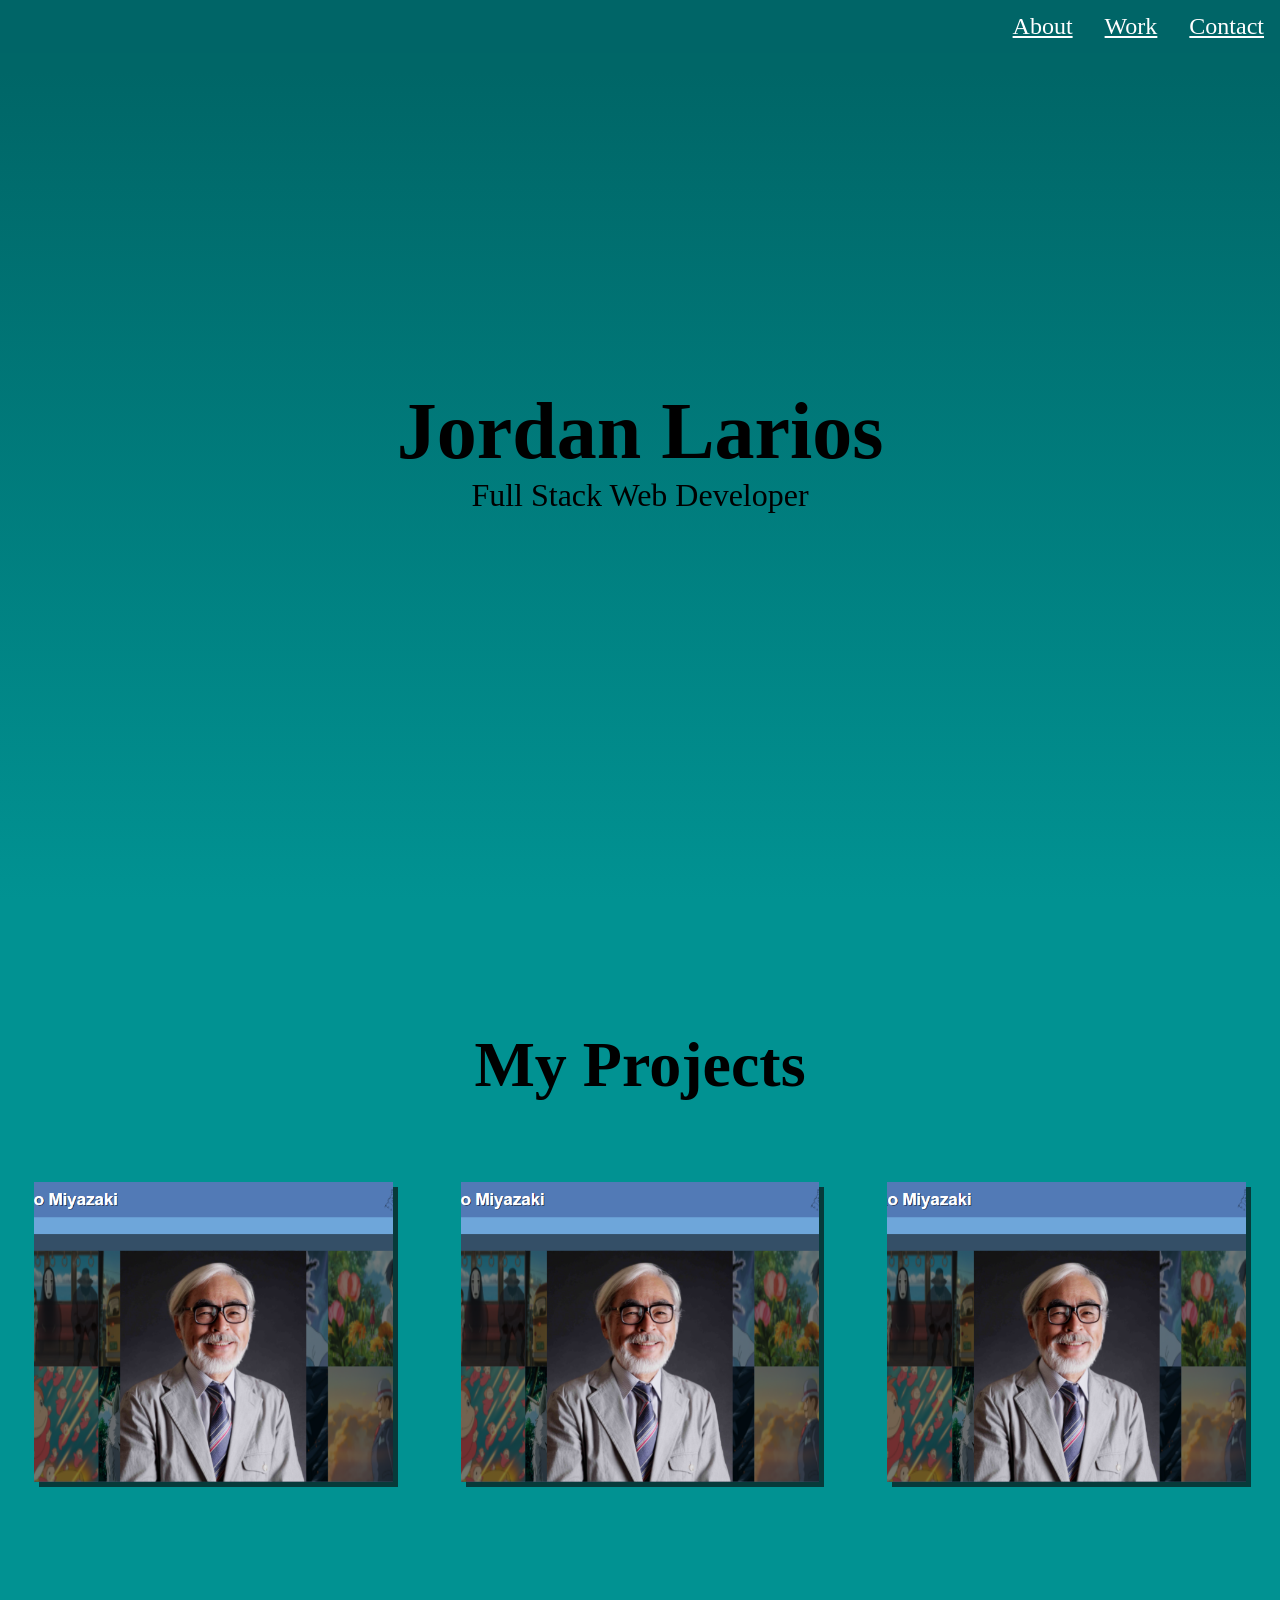
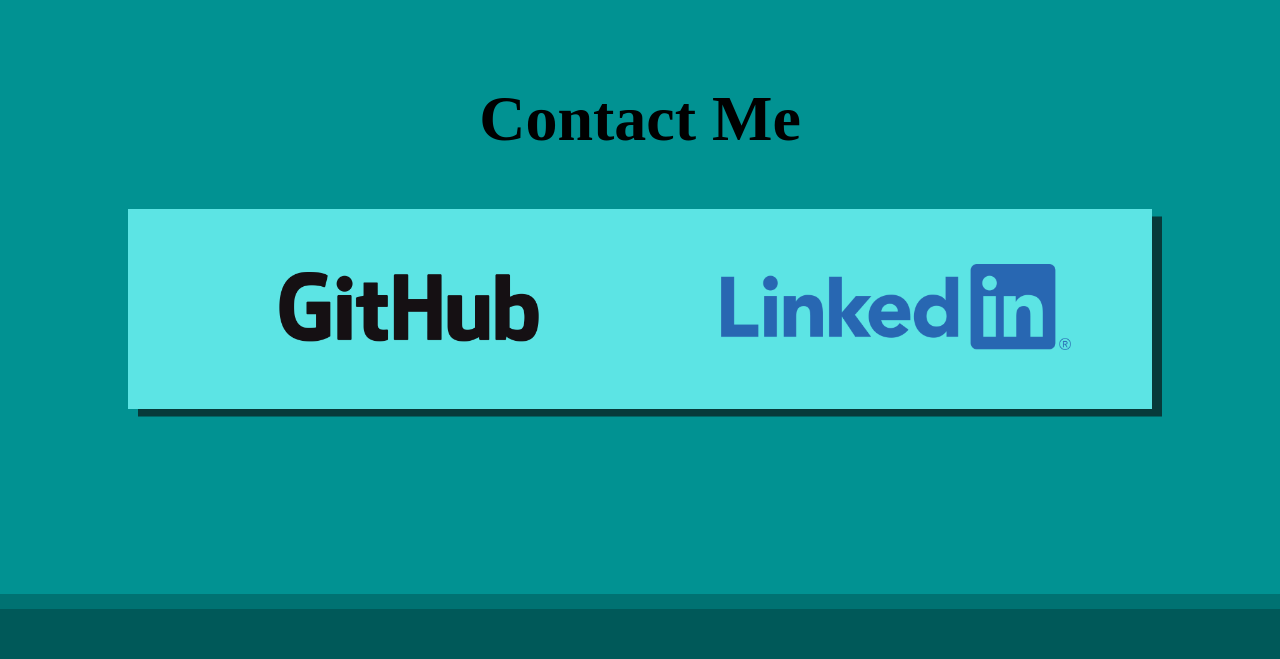
<file: index.html>
<!DOCTYPE html>
<html lang="en">

<head>
    <meta charset="utf-8">
    <title>Jordan Larios</title>
    <meta name="author" content="Jordan Larios">
    <meta name="description" content="This is the personal portfolio of Jordan Larios.">
    <link rel="stylesheet" href="index.css">
</head>

<body>
    <nav>
        <a target="" href="#welcome-section">About</a>
        <a target="" href="#work-section">Work</a>
        <a target="" href="#contact-section">Contact</a>
    </nav>

    <main>
        <section id="welcome-section">
            <div id="landing" class="vertical-center">
                <h1>Jordan Larios</h1>
                <p>Full Stack Web Developer</p>
            </div>
        </section>

        <section id="work-section">
            <h2 id="work-section-header">My Projects</h2>
            <div id="project-grid">
                <div class="project-card">
                    <img class="project-img" src="assets/Hayao-Miyazaki-Tribute-Site.png" />
                    <div class="project-info">
                        <div class="vertical-center">
                            <h3>Hayao-Miyazaki-Tribute-Site</h3>
                            <div class="project-links">
                                <a target="*" href="">
                                    <img src="assets/logos/GitHub_Logo_White.png" />
                                </a>
                            </div>
                        </div>
                    </div>
                </div>
                <div class="project-card">
                    <img class="project-img" src="assets/Hayao-Miyazaki-Tribute-Site.png" />
                    <div class="project-info">
                        <div class="vertical-center">
                            <h3>Hayao-Miyazaki-Tribute-Site</h3>
                            <div class="project-links">
                                <a target="*" href="">
                                    <img src="assets/logos/GitHub_Logo_White.png" />
                                </a>
                            </div>
                        </div>
                    </div>
                </div>
                <div class="project-card">
                    <img class="project-img" src="assets/Hayao-Miyazaki-Tribute-Site.png" />
                    <div class="project-info">
                        <div class="vertical-center">
                            <h3>Hayao-Miyazaki-Tribute-Site</h3>
                            <div class="project-links">
                                <a target="*" href="">
                                    <img src="assets/logos/GitHub_Logo_White.png" />
                                </a>
                            </div>
                        </div>
                    </div>
                </div>
        </section>
        <section id="contact-section">
            <h2>Contact Me</h2>
            <div id="link-wrapper">
                <a target="_blank" href="https://github.com/jolarios96">
                    <img class="github-logo" src="assets/logos/GitHub_Logo.png">
                </a>
                <a target="_blank" href="https://www.linkedin.com/in/jordan-larios/">
                    <img class="linkedin-logo" src="assets/logos/LI-Logo.png">
                </a>
            </div>
        </section>

        <footer></footer>
    </main>
</body>

</html>
</file>
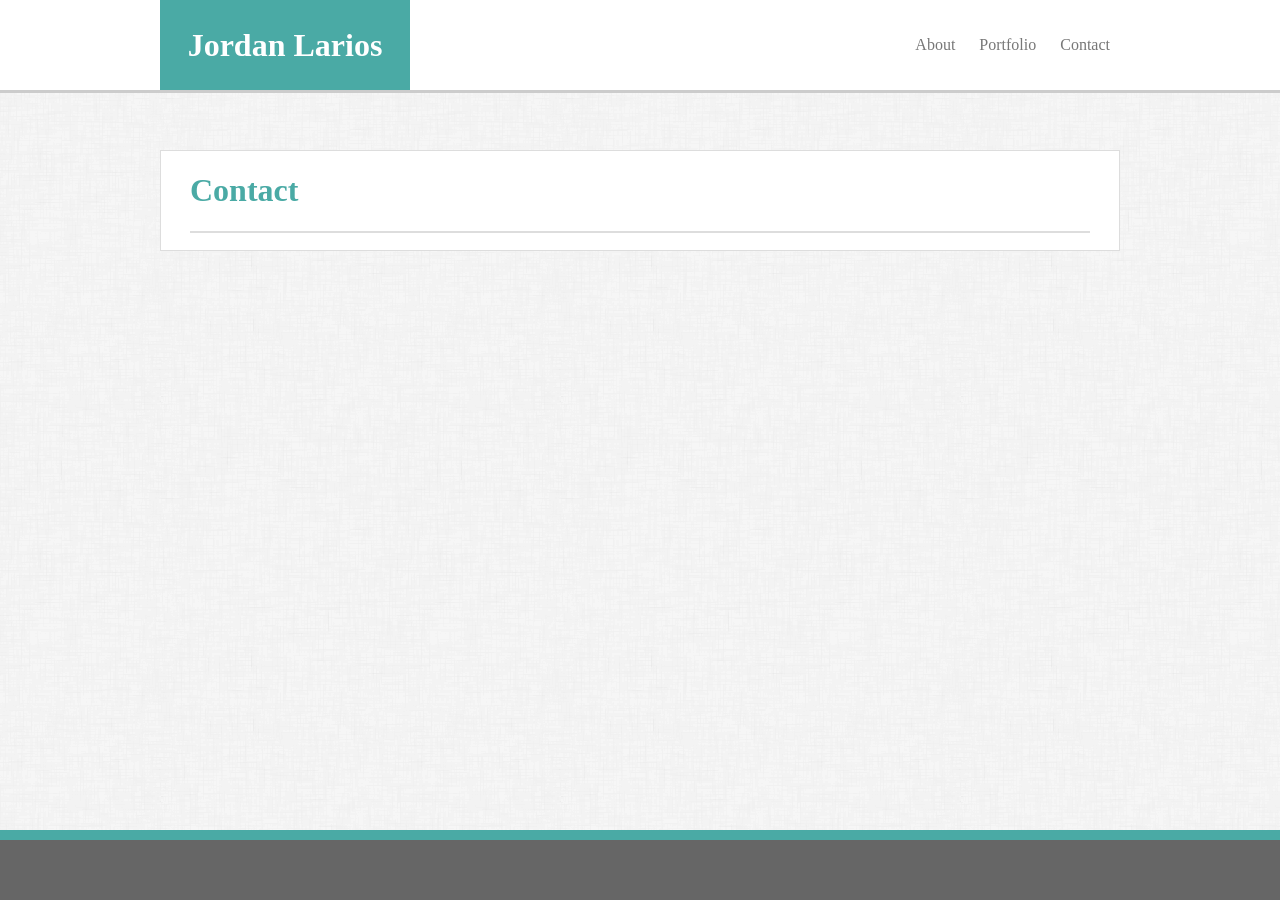
<file: contact.html>
<!DOCTYPE HTML>

<html>
    <head>
        <meta charset="UTF-8">
        <title>Contact Me - Jordan Larios</title>
        <!-- reset.css currently ruins the font formatting -->
        <!-- <link rel="stylesheet" type="text/css" href="assets/css/reset.css"> -->
        <link rel="stylesheet" type="text/css" href="assets/css/style.css">
    </head>
    
    <body>

        <!-- header -->
        <div class="page-header">
            <div class="header-container">
                <h1 class="header-name">Jordan Larios</h1>

                <div id="header-links">
                    <a id="about" href="index.html">About</a>
                    <a id="portfolio" href="portfolio.html">Portfolio</a>
                    <a id="contact" href="contact.html">Contact</a>
                </div>
            </div>
        </div>

        <!-- main content -->
        <div class="main-container">
            <div class="content-header">
                <h1>Contact</h1>
            </div>
        
        </div>

        <!-- footer -->
        <div class="page-footer"></div>
    
        </body>

</html>
</file>
<file: index.css>
html {
    min-width: 100%;
    background-color: #019292;
    scroll-behavior: smooth;
}

body {
    min-height: 100vh;
    min-width: 100%;
    padding: 0;
    margin: 0;
}

nav {
    background-color: #006567f8;
    position: fixed;
    top: 0;

    display: flex;
    min-width: 100%;
    align-items: center;
    justify-content: flex-end;

    height: 3.3rem;
    z-index: 10;
}

nav a {
    color: rgb(255, 255, 255);

    font-size: 1.5rem;
    padding: 11.6px 1rem 11.6px 1rem;
}

nav a:hover {
    background-color: #003434;
}

main {
    height: 100%;
    width: 100%;
}

#welcome-section {
    background-color: #009494;
    height: 100vh;

    background-image: linear-gradient(#006667 8%, #019292);
}

#landing {
    width: 100%;
}

#welcome-section h1,
#welcome-section p {
    padding: 0;
    margin: 0;
    text-align: center;
}

#welcome-section h1 {
    font-size: 5rem;
}

#welcome-section p {
    font-size: 2rem;
}

#work-section {
    padding-top: 2rem;
    background-color: #019292;
}

#work-section-header {
    font-size: 4rem;
    text-align: center;

    margin: 6rem 0 5rem 0;
}

#project-grid {
    display: grid;
    grid-template-columns: 28vw 28vw 28vw;
    align-items: center;
    justify-content: space-around;
    row-gap: 2rem;
}

.project-card {
    height: 300px;
    box-shadow: 5px 5px #073a3a;
    position: relative;
    overflow: hidden;
}

.project-card:hover {
    transform: scale(105%);
}

.project-card * {
    transition: .4s ease all;
}

.project-img {
    height: 100%;
    min-width: 100%;

    margin-left: 50%;
    transform: translateX(-50%);
}

.project-card:hover .project-img {
    transform: translateX(-50%) scale(105%);
    opacity: 0%;
}

.project-info {
    height: 100%;
    min-width: 100%;
    text-align: center;

    background-color: #005A5A;
    color: white;
    opacity: 0%;

    position: absolute;
    top: 0;
}

.project-links {
    width: 100%;
}

.project-links img {
    width: 50%;
}

.project-card:hover .project-info {
    opacity: 100%;
}

#contact-section {
    /* height: 100vh; */
    width: 100%;

    margin: 0 auto;
    padding-top: 200px;
    padding-bottom: 200px;

    position: relative;
}

#contact-section h2 {
    font-size: 4rem;
    text-align: center;

    margin-top: 0;
}

#link-wrapper {
    position: relative;

    height: 200px;
    width: 1024px;

    margin: 0 auto;

    background-color: #5ce4e4;

    box-shadow: #073a3a 10px 7.5px;
    display: flex;

    justify-content: space-around;
    align-items: center;
}

.github-logo {
    max-width: 300px;
    padding-left: 50px;
}

.github-logo:hover {
    transition: .4s;
    transform: scale(110%);
}

.linkedin-logo {
    width: 350px;
}

.linkedin-logo:hover {
    transition: .4s;
    transform: scale(110%);
}

footer {
    width: 100%;
    height: 50px;

    background-color: #005858f6;
    box-shadow: #007272f6 0px -15px;
}

.vertical-center {
    position: absolute;
    top: 50%;
    transform: translateY(-50%);
}

.vertical-center h3,
.vertical-center h2,
.vertical-center h1 {
    margin-top: 0;
}


@media (max-width: 1024px) {
    #link-wrapper {

        height: 400px;
        width: 100%;
        flex-direction: column;
    }

    .github-logo {
        padding: 0;
    }

}
</file>
<file: assets/css/style.css>
body {
    margin: 0;
    padding: 0;
    background-image: url(../images/backgrounds/dust_scratches/dust_scratches/dust_scratches.png);
}

#profile-picture {
    float: left;
    margin-right: 15px
}

/* header/footer styles*/
.page-header {
    width: 100%;
    height: 90px;
    margin: 0;
    padding: 0;
    background-color:#ffffff;
    border-bottom: 3px solid #cccccc;
    position: fixed;
    top: 0;
}

.header-container {
    width: 960px;
    margin: auto;
}

#header-links {
    float: right;
    line-height: 90px;
}

#about, #contact, #portfolio {
    color: #777777;
    text-decoration: none;
    margin: 0 10px;
}

.page-footer {
    background-color: #666666;
    width: 100%;
    height: 60px;
    position: fixed;
    bottom: 0;
    border-top: 10px solid #4aaaa5;
}

.header-name {
    font-family: 'Georgia', Times, Times New Roman, serif;
    width: 250px;
    text-align: center;
    background-color: #4aaaa5;
    color: #ffffff;
    line-height: 90px;
    margin: 0;
    float: left;
}

/* main general content styles */
.main-container {
    background-color: white;
    width: 960px;
    height: auto;
    margin: 150px auto;
    padding-left: 29px;
    padding-right: 29px;
    box-sizing: border-box;
    border: 1px solid #dddddd;

    word-wrap: break-word;
}

.content-header {
    font-family: 'Georgia', Times, Times New Roman, serif;
    color: #4aaaa5;
    border-bottom: 2px solid #dddddd;
    margin-bottom: 17px;
}

.content-text {
    font-family: 'Arial', 'Helvetica Neue', Helvetica, sans-serif;
    color: #777777;
}

/* portfolio styles */

#portfolio-container {
    width: 100%;
    margin: 0 auto;
}

#portfolio-table {
    margin: auto;
}

/* clearfix */
.clearfix::after {
    content: "";
    clear: both;
    display: table;
}
</file>
